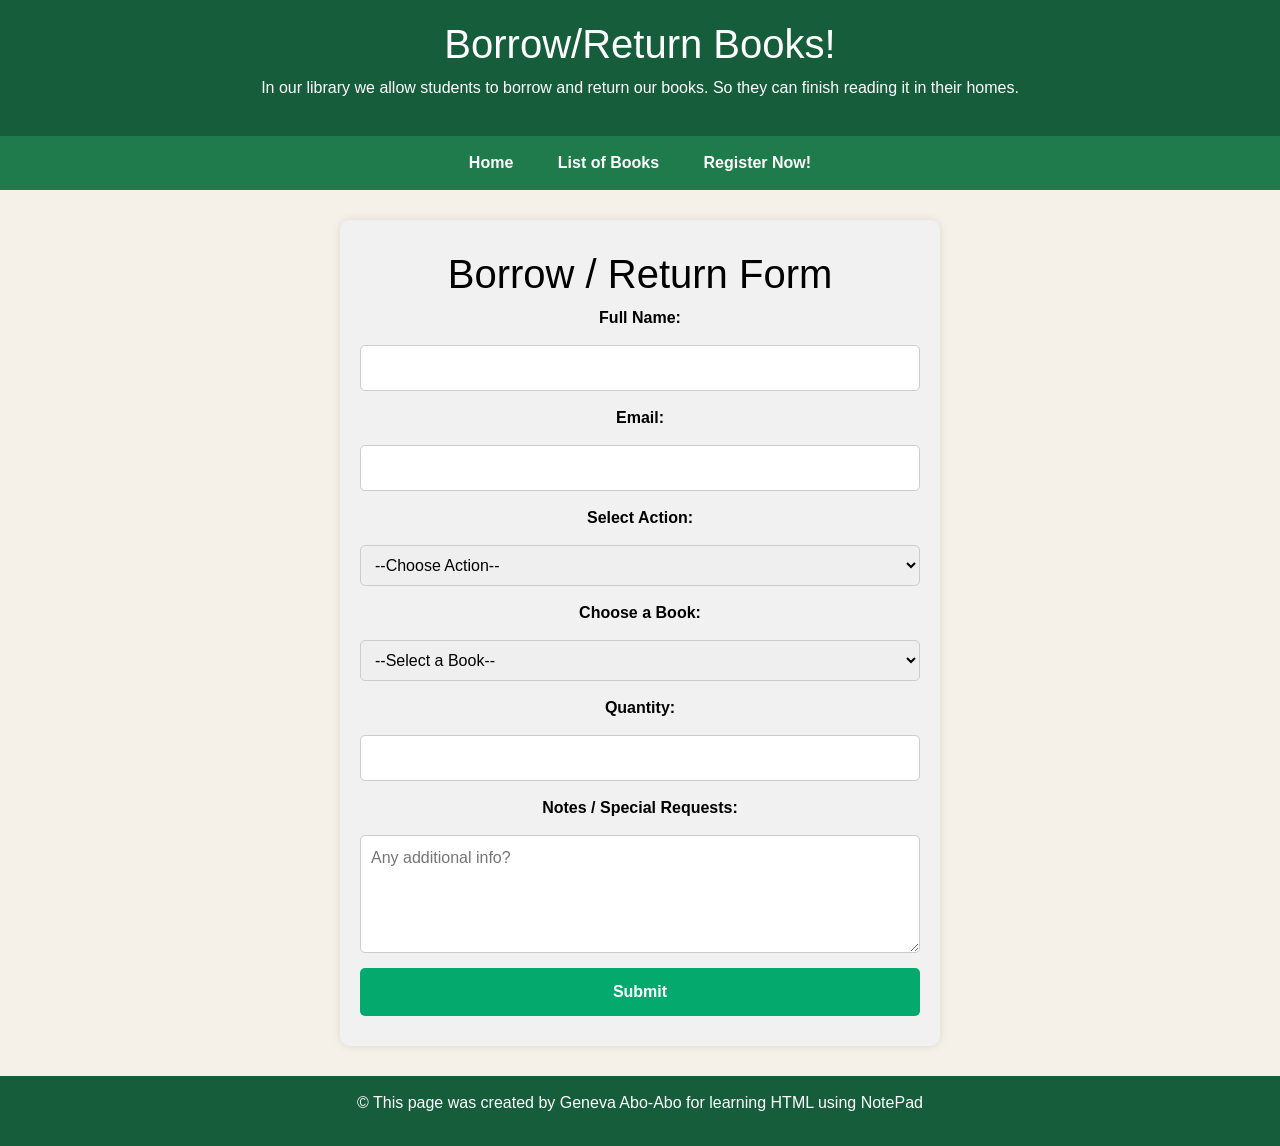
<file: borrow.html>
<!DOCTYPE html>
<html lang ="en">
<head>


<meta charset ="UTF-8">
<meta name="viewport" content="width=device-width, initial-scale=1.0">

	<title> Community Library Page </title>

<link href="https://cdn.jsdelivr.net/npm/bootstrap@5.3.2/dist/css/bootstrap.min.css" rel="stylesheet">
<link rel="stylesheet" href="borrow.css">
</head>

<body>
<header>


	<h1>Borrow/Return Books!</h1>
	<p>In our library we allow students to borrow and return our books. So they can finish reading it in their homes.</p>
</header>
  
      <!-- Navigation -->
<nav>
  <b>
  <a href="	index.html"> Home</a>
       <a href="books.html"> List of Books</a>
  <a href="registration.html"> Register Now!</a>

    
  </nav>
  </b>
  
  <section>

   <h1>Borrow / Return Form</h1>
 <form action="#" method="post">
<label for="fullname">Full Name:</label>
<input type="text" id="fullname" name="fullname" required>
 <label for="email">Email:</label>
 <input type="email" id="email" name="email" required> <label for="action">Select Action:</label>
 <select id="action" name="action" required> <option value="">--Choose Action--</option>
 <option value="borrow">Borrow Book</option>
 <option value="return">Return Book</option>
 </select>

 <label for="book">Choose a Book:</label>
<select id="book" name="book" required> <option value="">--Select a Book--</option>
 <option value="fantasy">Fantasy</option> <option value="comics">Comics</option>
 <option value="research">Researches</option>
  <option value="horror">Horror</option>
 <option value="comedy">Comedy</option>

</select> <label for="quantity">Quantity:</label>
 <input type="text" id="quantity" name="quantity" required>
 <label for="notes">Notes / Special Requests:</label>
<textarea id="notes" name="notes" rows="4" placeholder="Any additional info?"></textarea>
 <input type="submit" value="Submit">
</form>
 </section>
 
 </body>
 </html>
  
  <footer>
<p>&copy; This page was created by Geneva Abo-Abo for learning HTML using NotePad</p>

</footer>
</file>
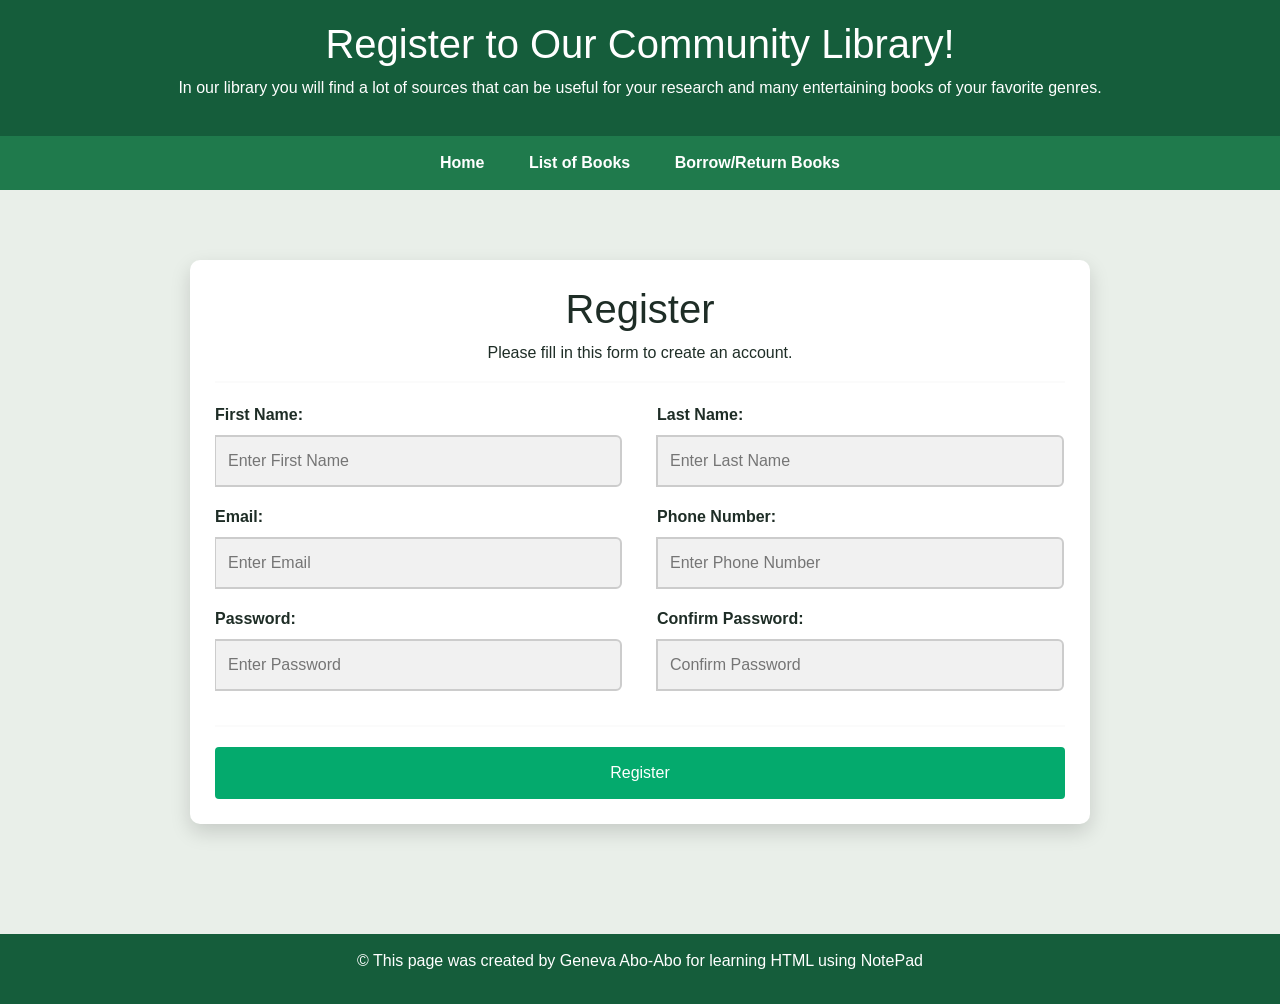
<file: registration.html>
<!DOCTYPE html>
<html lang="en">

<head>
<meta charset="UTF-8">
<meta name="viewport" content="width=device-width, initial-scale=1.0">
<title>Community Library Page</title>
<link href="https://cdn.jsdelivr.net/npm/bootstrap@5.3.2/dist/css/bootstrap.min.css" rel="stylesheet">
<link rel="stylesheet" href="registration.css">
</head>

<body>

<header>
<h1>Register to Our Community Library!</h1>
<p>In our library you will find a lot of sources that can be useful for your research and many entertaining books of your favorite genres.</p>
</header>

<nav>
<b>
<a href="index.html">Home</a>
<a href="books.html">List of Books</a>
<a href="borrow.html">Borrow/Return Books</a>
</b>
</nav>

<section>

<form>
<div class="container">

<h1>Register</h1>
<p>Please fill in this form to create an account.</p>

<hr>

<div class="form-row">
<div class="input-group">
<label for="fname"><b>First Name:</b></label>
<input type="text" id="fname" name="fname" placeholder="Enter First Name" required>
</div>

<div class="input-group">
<label for="lname"><b>Last Name:</b></label>
<input type="text" id="lname" name="lname" placeholder="Enter Last Name" required>
</div>
</div>

<div class="form-row">
<div class="input-group">
<label for="email"><b>Email:</b></label>
<input type="email" id="email" name="email" placeholder="Enter Email" required>
</div>

<div class="input-group">
<label for="phone"><b>Phone Number:</b></label>
<input type="tel" id="phone" name="phone" placeholder="Enter Phone Number">
</div>
</div>

<div class="form-row">
<div class="input-group">
<label for="psw"><b>Password:</b></label>
<input type="password" id="psw" name="psw" placeholder="Enter Password" required>
</div>

<div class="input-group">
<label for="psw-repeat"><b>Confirm Password:</b></label>
<input type="password" id="psw-repeat" name="psw-repeat" placeholder="Confirm Password" required>
</div>
</div>

<hr>

<button type="submit" class="registerbtn">Register</button>

</div>
</form>

</section>

<footer>
	<p>&copy; This page was created by Geneva Abo-Abo for learning HTML using NotePad</p>

</footer>

</body>

</html>
</file>
<file: borrow.css>
header {
       background-color: #155D3B;
  color: white;
  padding: 20px;
      
   }
body {
  font-family: "Segoe UI", sans-serif;
  background: #f5f1e8;
  color: #1E2D26;
  text-align: center;
}
nav {
      background-color: #1F7A4C;
      padding: 15px;
      position: sticky;
      top: 0;
  }

  nav a {
      color: white;
      text-decoration: none;
      margin: 0 20px;
      font-weight: bold;
}
 
  nav a:hover {
    color: #DFF5EA;
    text-decoration: underline;
}


 section {
background-color: #f1f1f1;
color: black;
 padding: 30px 20px;
max-width: 600px;
 margin: 30px auto;
 border-radius: 10px;
 box-shadow: 0 0 10px rgba(0,0,0,0.1);
 }


form {
display: flex;
  flex-direction: column;
 gap: 15px;
}

label {
font-weight: bold;
}

input[type="text"], input[type="email"], select, textarea {
 padding: 10px;
border: 1px solid #ccc;
border-radius: 5px;
 width: 100%;
 box-sizing: border-box;
}

textarea {
 resize: vertical;
}

input[type="submit"] {
background-color: #04AA6D;
 color: white;
padding: 12px;
 border: none;
border-radius: 5px;
font-weight: bold;
cursor: pointer;

 } 

input[type="submit"]:hover {
 background-color: #2E5B2C;
 }  

footer {
	background-color: #155D3B;
	color: white;
	text-align: center;
	padding: 15px; 
  margin-top: 30px;

}

@media (max-width: 700px) {
  .input-group {
    width: 100%;
    margin-right: 0;
  }
}
</file>
<file: registration.css>
body {
  font-family: "Segoe UI", sans-serif;
  background-color: #e9efe9;
  color: #1E2D26;
  margin: 0;
  text-align: center;
}

header {
  background-color: #155D3B;
  color: white;
  padding: 20px;
}

nav {
  background-color: #1F7A4C;
  padding: 15px;
}

nav a {
  color: white;
  text-decoration: none;
  margin: 0 20px;
  font-weight: bold;
}

nav a:hover {
  text-decoration: underline;
  color: #DFF5EA;
}

section {
  padding: 30px;
}

.container {
  background: white;
  width: 80%;
  max-width: 900px;
  margin: 40px auto;
  padding: 25px;
  border-radius: 10px;
  box-shadow: 0 8px 20px rgba(0,0,0,0.15);
}

.form-row {
  width: 100%;
  overflow: hidden;
}

.input-group {
  width: 48%;
  float: left;
  margin-right: 4%;
  text-align: left;
}

.input-group:nth-child(2) {
  margin-right: 0;
}

input {
  width: 100%;
  padding: 12px;
  margin: 8px 0 18px;
  border: 2px solid #ccc;
  background: #f1f1f1;
  border-radius: 6px;
  transition: all 0.3s ease;
}

input:focus {
  border-color: #04AA6D;
  box-shadow: 0 0 8px rgba(4, 170, 109, 0.5);
  background-color: #fff;
  outline: none;
}

label {
  font-weight: bold;
}

.registerbtn {
  background-color: #04AA6D;
  color: white;
  padding: 14px;
  border: none;
  width: 100%;
  font-size: 16px;
  cursor: pointer;
  border-radius: 4px;
}

.registerbtn:hover {
  background-color: #03995f;
}

hr {
  border: 1px solid #eee;
  margin-bottom: 20px;
}

footer {
  background-color: #155D3B;
  color: white;
  padding: 15px;
  margin-top: 40px;
}

@media (max-width: 700px) {
  .input-group {
    width: 100%;
    margin-right: 0;
  }
</file>
